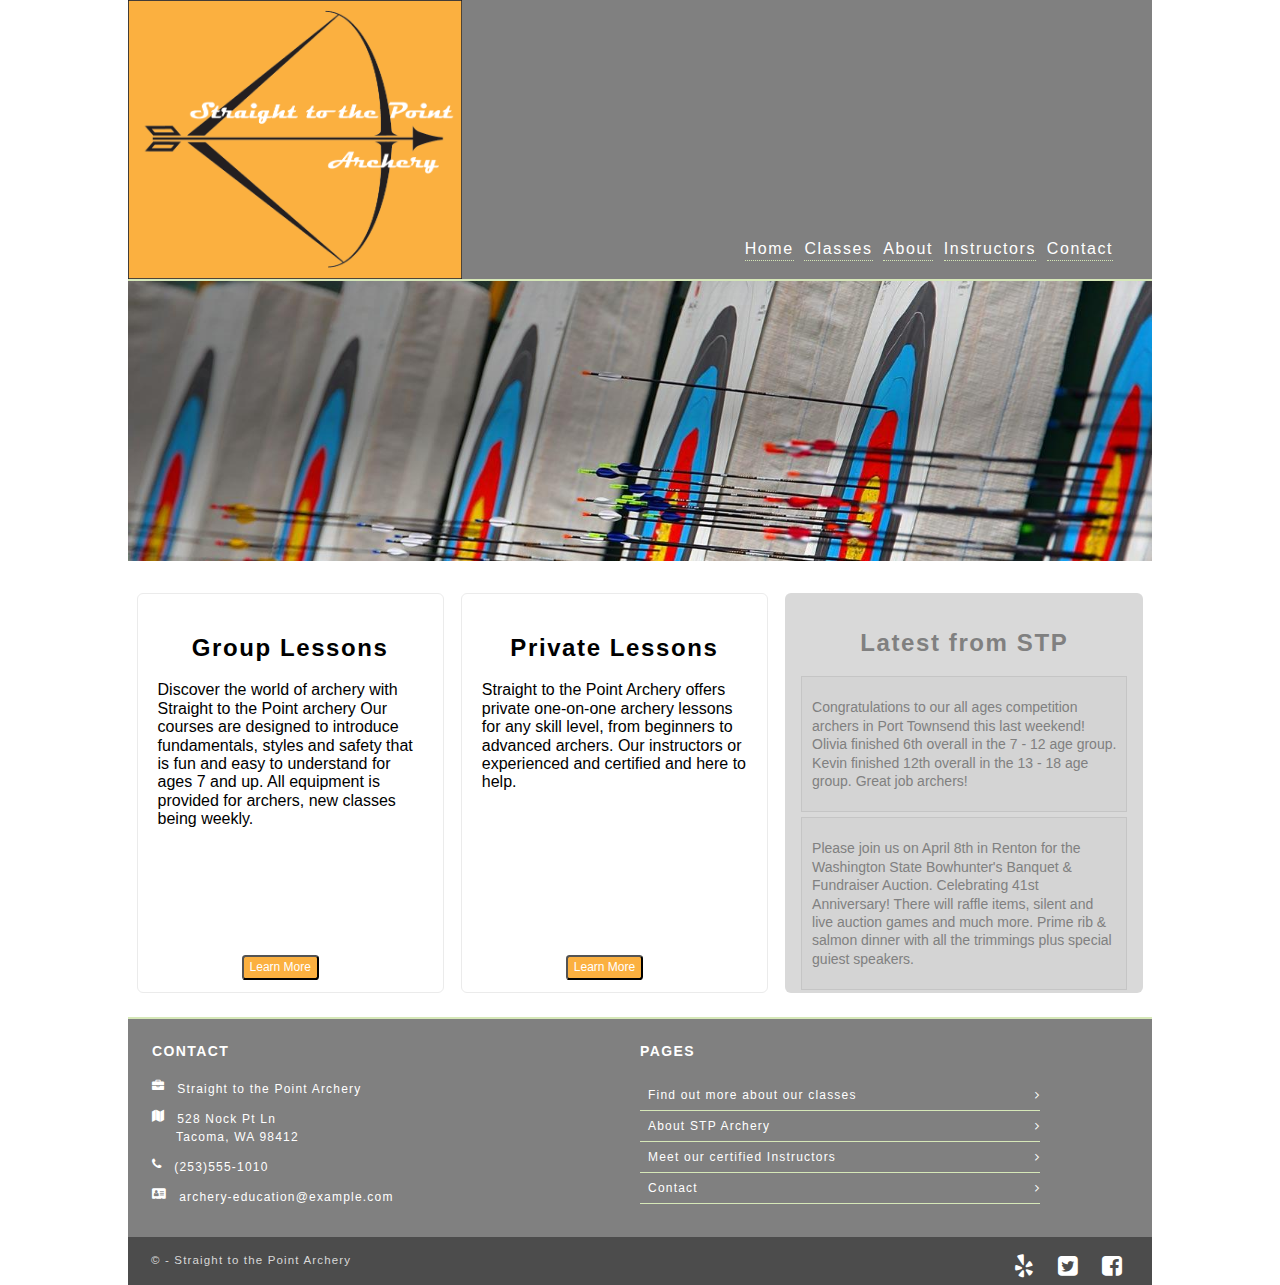
<file: index.html>
<!DOCTYPE html>
<html lang="en">
    <head>
      <meta charset="utf-8">
      <title>Straight to the Point Archery</title>
      <link rel="stylesheet" href="styles/normalize.css" type="text/css">
      <link rel="stylesheet" href="styles/font-awesome-4.7.0/css/font-awesome.min.css" type="text/css">
      <link rel="stylesheet" href="styles/stylesheet.css" type="text/css">
      <link href="https://fonts.googleapis.com/css?family=Crimson+Text" rel="stylesheet">
    </head>
  <body>
    <div id="container">
      <header>
        <div class="logo">
          <a href="index.html" title="home">
          <img src="images/stp-archery-logo.png" alt="logo"></a>
        </div>
        <nav class="main-nav">
          <ul>
            <li><a href="contact.html" title="contact">Contact</a></li>
            <li><a href="instructors.html" title="instructors">Instructors</a></li>
            <li><a href="about.html" title="about">About</a></li>
            <li><a href="classes.html" title="classes">Classes</a></li>
            <li><a href="index.html" title="home">Home</a></li>
          </ul>
        </nav>
      </header>
      <main>
        <div id="slideshow-wrapper">
        <div id="slideshow">
          <img src="images/archery-group2-slide.png" alt="adults"/>
          <img src="images/archery-youth-slide.png" alt="kids"/>
          <img src="images/group-archery-slide.png" alt="ladies party"/>
          <img src="images/students-competing-slide.png" alt="student competition">
          <img src="images/archery-targets.jpg" alt="targets"/>
        </div>
        </div>
        <section class="content">
          <article class="column">
            <div class="column-teaser">
              <h2>Group Lessons</h2>
                <p>Discover the world of archery with Straight to the Point archery
                  Our courses are designed to introduce fundamentals, styles and safety
                  that is fun and easy to understand for ages 7 and up.
                  All equipment is provided for archers, new classes being weekly.
            </div>
            <form action="classes.html" method="get" target="_self"><button>Learn More</button></form>
          </article>
          <article class="column">
            <div class="column-teaser">
              <h2>Private Lessons</h2>
                <p>Straight to the Point Archery offers private one-on-one archery lessons
                  for any skill level, from beginners to advanced archers.  Our instructors or experienced
                  and certified and here to help.
            </div>
            <form action="classes.html" method="get" target="_self"><button>Learn More</button></form>
          </article>
            <aside>
              <h2>Latest from STP</h2>
                <div class="feature">
                  <p><span class="update">Congratulations to our all ages competition archers in
                    Port Townsend this last weekend! Olivia finished 6th overall
                    in the 7 - 12 age group.  Kevin finished 12th overall in
                    the 13 - 18 age group.  Great job archers!</span>
                </div>
                <div class="feature">
                  <p><span class="update">Please join us on April 8th in Renton for the
                    Washington State Bowhunter's Banquet & Fundraiser Auction.
                    Celebrating 41st Anniversary! There will raffle items, silent and live auction
                    games and much more.  Prime rib & salmon dinner with all the trimmings plus special guiest speakers.</span>
                </div>
                <div class="feature">
                  <p><span class="update">Congratulations to archers Kelly, Tim and Patricks for
                  competing in Salt Lake City his past weekend.  Kelly finished 10th overall in
                  the Woman's competition, Patrick completed 7th in Junior and Tim finished 12th overlall in the Men's compound.
                  Great job!</span>
                </div>
            </aside>
        </section>
      </main>
      <footer>
        <div class="col">
          <h3>Contact</h3>
          <address>
            <ul>
              <li><i class="fa fa-briefcase" aria-hidden="true"></i>Straight to the Point Archery</li>

              <li><i class="fa fa-map" aria-hidden="true"></i>528 Nock Pt Ln
              <P><span class="address">Tacoma, WA 98412</span></li>

              <li><i class="fa fa-phone" aria-hidden="true"></i>(253)555-1010</li>

              <li><i class="fa fa-address-card" aria-hidden="true"></i><a href="mailto:archery-education@example.com">archery-education@example.com</a></li>
            </ul>
          </address>
        </div>
        <div class="col">
          <h3>Pages</h3>
            <nav class="sub-nav">
              <ul>
                <li class="pages"><a href="classes.html" title="classes">Find out more about our classes</a></li>
                <li class="pages"><a href="#about.html" title="about">About STP Archery</a></li>
                <li class="pages"><a href="instructors.html" title="instructors">Meet our certified Instructors</a></li>
                <li class="pages"><a href="contact.html" title="contact">Contact</a></li>
              </ul>
            </nav>
         </div>
      </footer>
      <div id="copyright">
        <div class="col">
          <p>&copy; - Straight to the Point Archery</p>
        </div>
        <div class="col">
          <ul>
            <li class="fb">
              <a href="#" target="_blank" title="facebook">
              <i class="fa fa-facebook-square fa-2x" aria-hidden="true"></i></a>
            </li>
            <li class="twitter">
              <a href="#" target="_blank" title="twitter">
              <i class="fa fa-twitter-square fa-2x" aria-hidden="true"></i></a>
            </li>
            <li class="yelp">
              <a href="#" target="_blank" title="yelp">
              <i class="fa fa-yelp fa-2x" aria-hidden="true"></i></a>
            </li>
          </ul>
        </div>
      </div>
    </div>
  </body>
</html>
</file>
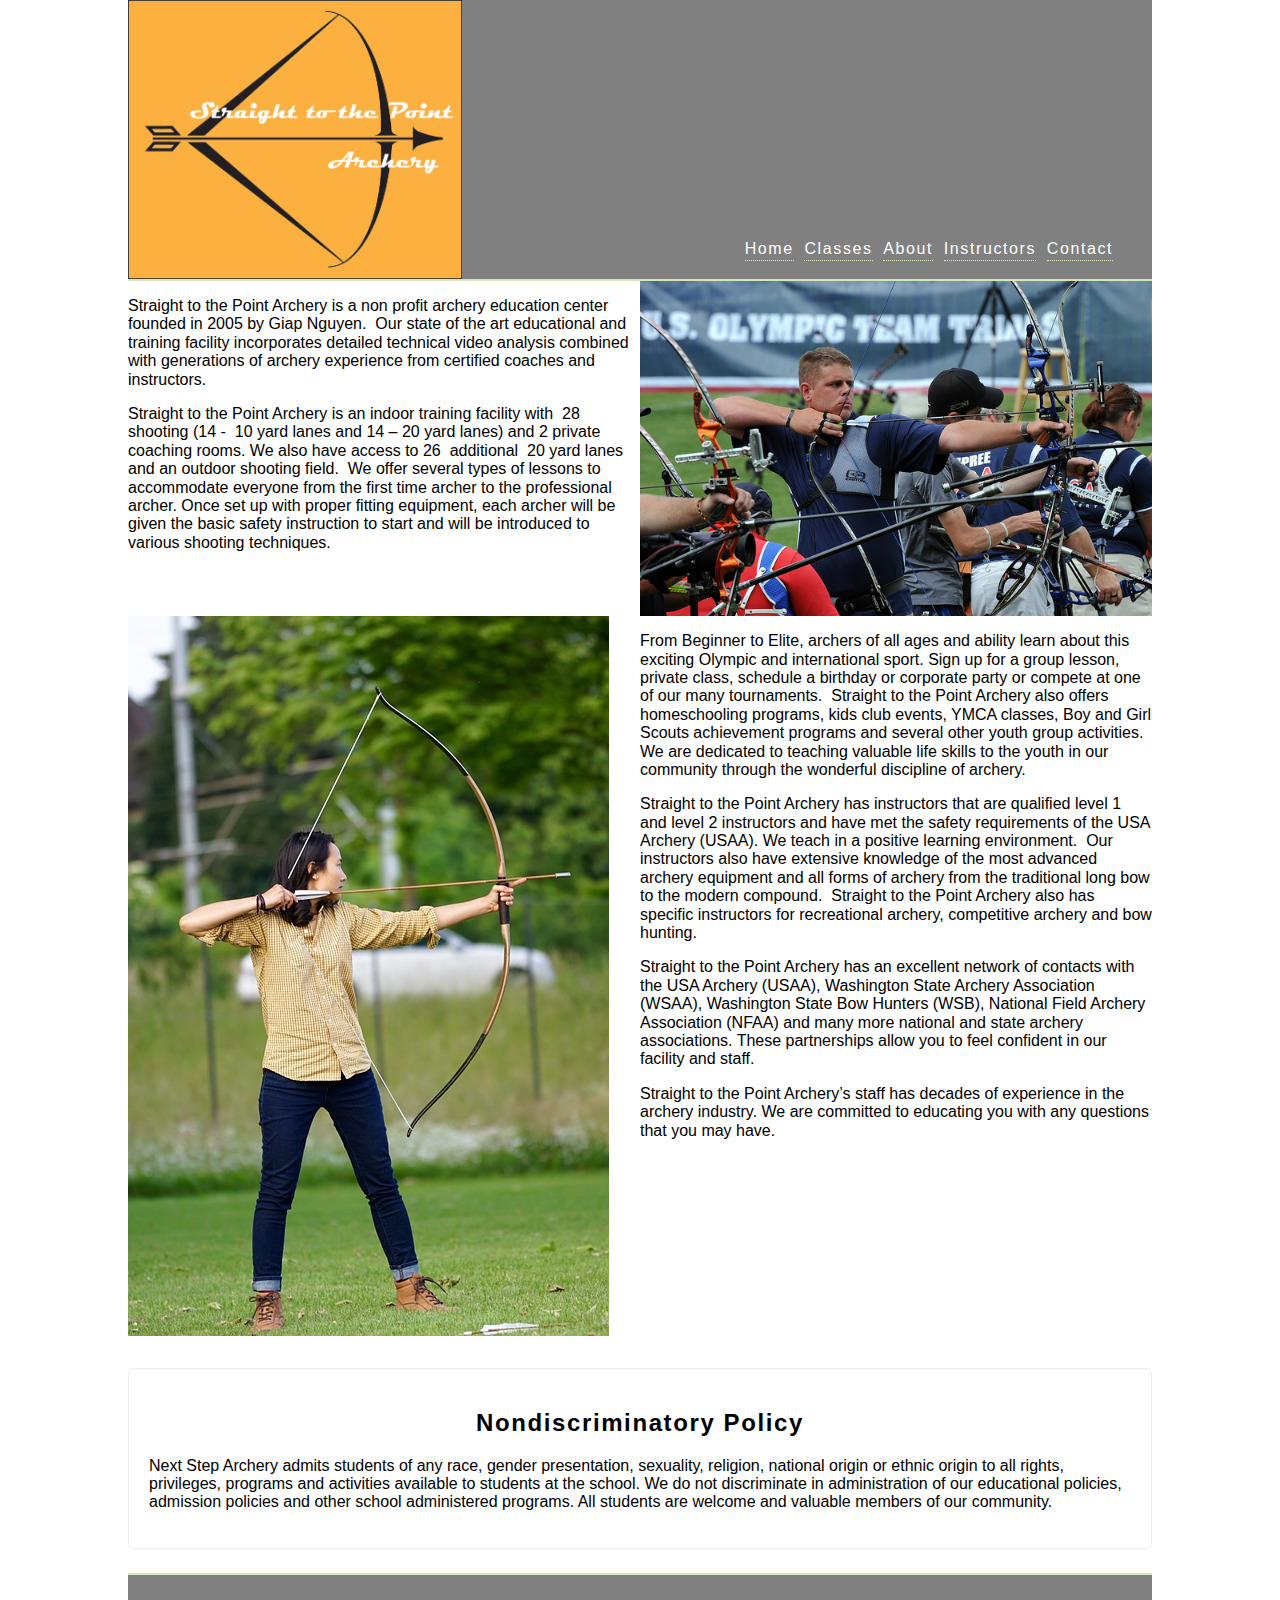
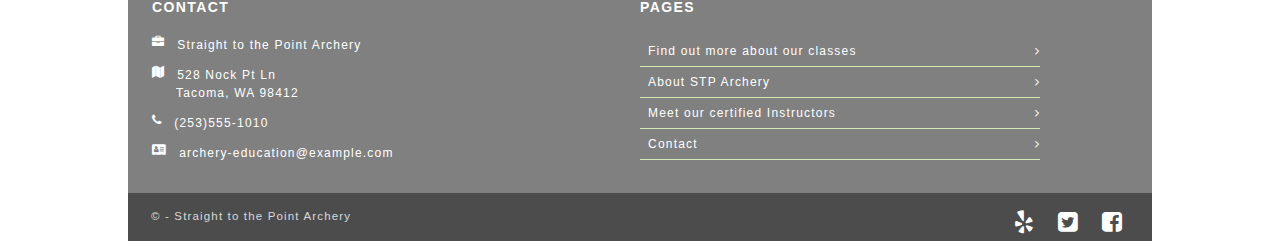
<file: about.html>
<!DOCTYPE html>
<html lang="en">
    <head>
      <meta charset="utf-8">
      <title>STP Archery</title>
      <link rel="stylesheet" href="styles/normalize.css" type="text/css">
      <link rel="stylesheet" href="styles/font-awesome-4.7.0/css/font-awesome.min.css" type="text/css">
      <link rel="stylesheet" href="styles/stylesheet.css" type="text/css">
      <link href="https://fonts.googleapis.com/css?family=Crimson+Text" rel="stylesheet">
    </head>
  <body>
    <div id="container">
      <header>
        <div class="logo">
          <a href="index.html" title="home">
          <img src="images/stp-archery-logo.png" alt="logo"></a>
        </div>
        <nav class="main-nav">
          <ul>
            <li><a href="contact.html" title="contact">Contact</a></li>
            <li><a href="instructors.html" title="instructors">Instructors</a></li>
            <li><a href="about.html" title="about">About</a></li>
            <li><a href="classes.html" title="classes">Classes</a></li>
            <li><a href="index.html" title="home">Home</a></li>
          </ul>
        </nav>
      </header>
      <main>
        <div class="grid">
          <div class=" grid grid-gutter">
            <div class="grid-col-1">
              <p>Straight to the Point Archery is a non profit archery education
                 center founded in 2005 by Giap Nguyen.  Our state of the art educational
                 and training facility incorporates detailed technical video analysis
                 combined with generations of archery experience from certified coaches
                 and instructors.

              <p>Straight to the Point Archery is an indoor training facility with 
                 28 shooting (14 -  10 yard lanes and 14 – 20 yard lanes) and 2 private coaching rooms.
                 We also have access to 26  additional  20 yard lanes  and an outdoor shooting field. 
                 We offer several types of lessons to accommodate everyone from the first time archer
                 to the professional archer. Once set up with proper fitting equipment,
                 each archer will be given the basic safety instruction to start and will be
                introduced   to various shooting techniques.
            </div>
            <div class="grid-col-1">
              <img src="images/students-competing.jpg" alt="stduent competition">
            </div>
          </div>
          <div class="grid grid-gutter">
            <div class="grid-col-1">
              <img src="images/archery-classic.jpg" alt="classic bow">
            </div>
            <div class="grid-col-1">
              <p>From Beginner to Elite, archers of all ages and ability learn about this
                 exciting Olympic and international sport. Sign up for a group lesson,
                 private class, schedule a birthday or corporate party or compete at one
                 of our many tournaments.  Straight to the Point Archery also offers
                 homeschooling programs, kids club events, YMCA classes, Boy and Girl Scouts
                 achievement programs and several other youth group activities.
                 We are dedicated to teaching valuable life skills to the youth in our community
                 through the wonderful discipline of archery.
              <p>Straight to the Point Archery has instructors that are qualified level 1
                 and level 2 instructors and have met the safety requirements of the
                 USA Archery (USAA). We teach in a positive learning environment. 
                 Our instructors also have extensive knowledge of the most advanced archery
                 equipment and all forms of archery from the traditional long bow to the
                 modern compound.  Straight to the Point Archery also has specific instructors
                 for recreational archery, competitive archery and   bow hunting.
              <p>Straight to the Point Archery has an excellent network of contacts with the
                 USA Archery (USAA), Washington State Archery Association (WSAA),
                 Washington State Bow Hunters (WSB), National Field Archery Association (NFAA)
                 and many more national and state archery associations. These partnerships
                 allow you to feel confident in our facility and staff.
              <p>Straight to the Point Archery’s staff has decades of experience in the archery
                 industry. We are committed to educating you with any questions that you may have.
            </div>
          </div>
          <div class="grid-col-2">
            <h2>Nondiscriminatory Policy</h2>
              <p>Next Step Archery admits students of any race, gender presentation,
                 sexuality, religion, national origin or ethnic origin to all rights,
                 privileges, programs and activities available to students at the school.
                 We do not discriminate in administration of our educational policies,
                 admission policies and other school administered programs.
                 All students are welcome and valuable members of our community.</p>
          </div>
        </div>
      </main>
      <footer>
        <div class="col">
          <h3>Contact</h3>
            <address>
              <ul>
                <li><i class="fa fa-briefcase" aria-hidden="true"></i>Straight to the Point Archery</li>

                <li><i class="fa fa-map" aria-hidden="true"></i>528 Nock Pt Ln
                <P><span class="address">Tacoma, WA 98412</span></li>

                <li><i class="fa fa-phone" aria-hidden="true"></i>(253)555-1010</li>

                <li><i class="fa fa-address-card" aria-hidden="true"></i><a href="mailto:archery-education@example.com">archery-education@example.com</a></li>
              </ul>
            </address>
        </div>
        <div class="col">
          <h3>Pages</h3>
            <nav class="sub-nav">
              <ul>
                <li class="pages"><a href="classes.html" title="classes">Find out more about our classes</a></li>
                <li class="pages"><a href="about.html" title="about">About STP Archery</a></li>
                <li class="pages"><a href="instructors.html" title="instructors">Meet our certified Instructors</a></li>
                <li class="pages"><a href="contact.html" title="contact">Contact</a></li>
              </ul>
            </nav>
         </div>
      </footer>
      <div id="copyright">
        <div class="col">
          <p>&copy; - Straight to the Point Archery</p>
        </div>
        <div class="col">
          <ul>
            <li class="fb">
              <a href="#" target="_blank" title="facebook">
              <i class="fa fa-facebook-square fa-2x" aria-hidden="true"></i></a>
            </li>
            <li class="twitter">
              <a href="#" target="_blank" title="twitter">
              <i class="fa fa-twitter-square fa-2x" aria-hidden="true"></i></a>
            </li>
            <li class="yelp">
              <a href="#" target="_blank" title="yelp">
              <i class="fa fa-yelp fa-2x" aria-hidden="true"></i></a>
            </li>
          </ul>
        </div>
      </div>
    </div>
  </body>
</html>
</file>
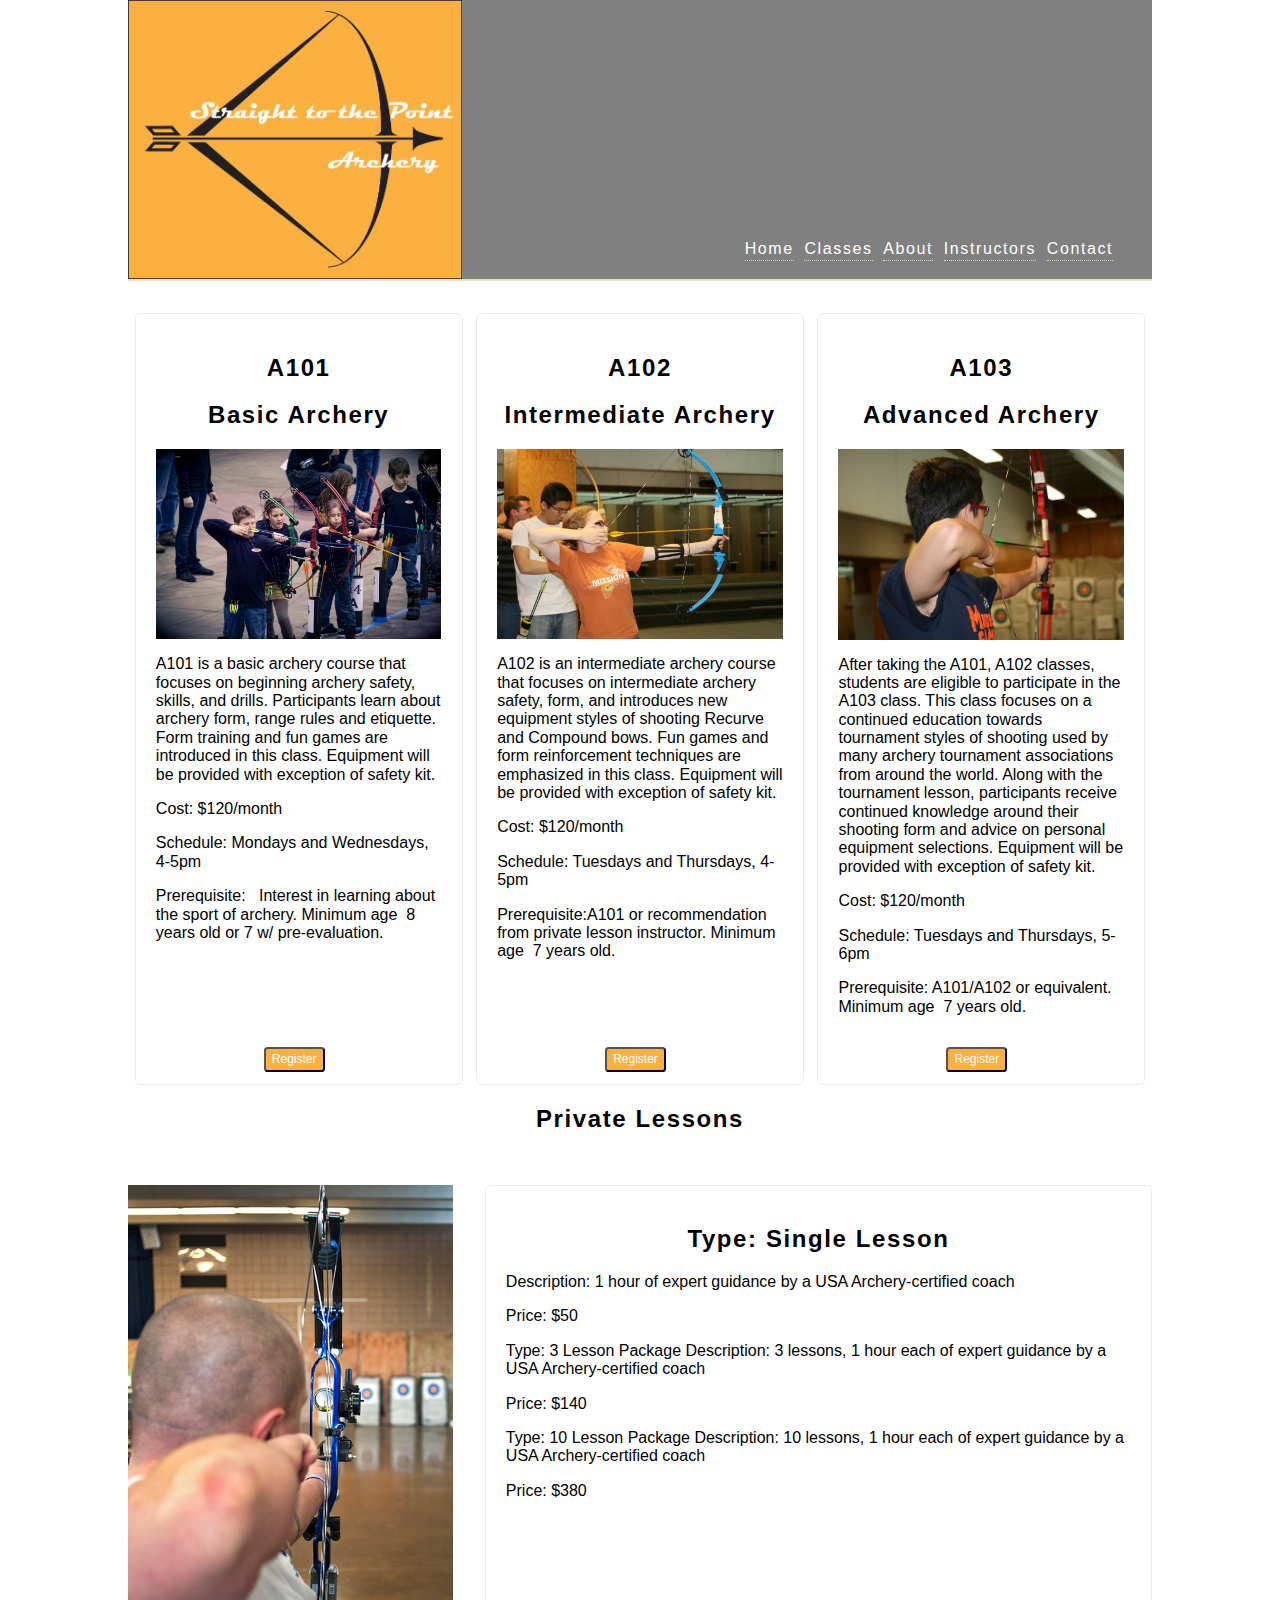
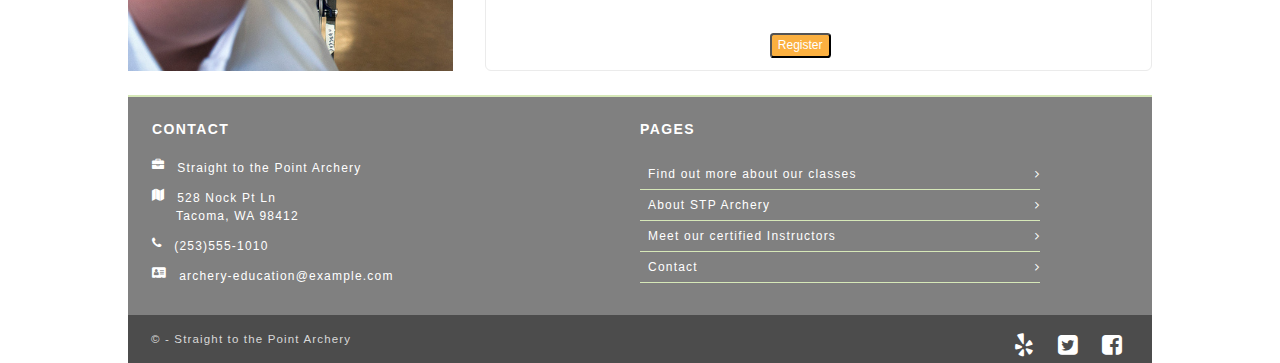
<file: classes.html>
<!DOCTYPE html>
<html lang="en">
    <head>
      <meta charset="utf-8">
      <title>STP Archery</title>
      <link rel="stylesheet" href="styles/normalize.css" type="text/css">
      <link rel="stylesheet" href="styles/font-awesome-4.7.0/css/font-awesome.min.css" type="text/css">
      <link rel="stylesheet" href="styles/stylesheet.css" type="text/css">
      <link href="https://fonts.googleapis.com/css?family=Crimson+Text" rel="stylesheet">
    </head>
  <body>
    <div id="container">
      <header>
        <div class="logo">
          <a href="index.html" title="home">
          <img src="images/stp-archery-logo.png" alt="logo"></a>
        </div>
        <nav class="main-nav">
          <ul>
            <li><a href="contact.html" title="contact">Contact</a></li>
            <li><a href="instructors.html" title="instructors">Instructors</a></li>
            <li><a href="about.html" title="about">About</a></li>
            <li><a href="classes.html" title="classes">Classes</a></li>
            <li><a href="index.html" title="home">Home</a></li>
          </ul>
        </nav>
      </header>
      <main>
        <section class="content">
          <article class="column2">
            <div class="column-teaser">
              <h2>A101</h2>
              <h2>Basic Archery</h2>
              <img src="images/class1.jpg" alt="kids-archery">
                <p>A101 is a basic archery course that focuses on beginning archery safety, skills, and drills. Participants learn about archery form, range rules and etiquette. Form training and fun games are introduced in this class.
                   Equipment will be provided with exception of safety kit.
		               <p>Cost: $120/month
		               <p>Schedule: Mondays and Wednesdays, 4-5pm
		               <p>Prerequisite:   Interest in learning about the sport of archery. Minimum age  8 years old or 7 w/ pre-evaluation.</p>
            </div>
            <form action="registration.html" method="get" target="_self"><button class="col2">Register</button></form>
          </article>
          <article class="column2">
            <div class="column-teaser">
              <h2>A102</h2>
              <h2>Intermediate Archery</h2>
              <img src="images/class2.jpg" alt="woman-shooting-bow">
                <p>A102 is an intermediate archery course that focuses on intermediate archery safety, form, and introduces new equipment styles of shooting Recurve and Compound bows. Fun games and form reinforcement techniques are emphasized in this class.
                   Equipment will be provided with exception of safety kit.
		               <p>Cost: $120/month
		               <p>Schedule: Tuesdays and Thursdays, 4-5pm
		               <p>Prerequisite:A101 or recommendation from private lesson instructor. Minimum age  7 years old.</p>
            </div>
            <form action="registration.html" method="get" target="_self"><button class="col2">Register</button></form>
          </article>
          <article class="column2">
            <div class="column-teaser">
              <h2>A103</h2>
              <h2>Advanced Archery</h2>
              <img src="images/lesson2.jpg" alt="boy-shooting-bow">
                <p>After taking the A101, A102 classes, students are eligible to participate in the A103 class. This class focuses on a continued education towards tournament styles of shooting used by many archery tournament associations from around the world. Along with the tournament lesson, participants receive continued knowledge around their shooting form and advice on personal equipment selections.
                   Equipment will be provided with exception of safety kit.
		               <p>Cost: $120/month
		               <p>Schedule: Tuesdays and Thursdays, 5-6pm
		               <p>Prerequisite:  A101/A102 or equivalent. Minimum age  7 years old.</p>
            </div>
            <form action="registration.html" method="get" target="_self"><button class="col2">Register</button></form>
          </article>
      </section>
              <h2>Private Lessons</h2>
      <section class="content">
          <div class="image-container">
            <img src="images/lesson1.jpg" alt="man-shooting-bow">
          </div>
          <article class="column3">
            <h2>Type: Single Lesson</h2>
		          <p>Description: 1 hour of expert guidance by a USA Archery-certified coach
	            <p>Price: $50
              <br>
		          <p>Type: 3 Lesson Package
		             Description: 3 lessons, 1 hour each of expert guidance by a USA Archery-certified coach
		          <p>Price: $140
              <br>
		          <p>Type: 10 Lesson Package
		             Description: 10 lessons, 1 hour each of expert guidance by a USA Archery-certified coach
		          <p>Price: $380</p>
            <form action="registration.html" method="get" target="_self"><button class="col3">Register</button></form>
          </article>
        </section>
      </main>
      <footer>
        <div class="col">
          <h3>Contact</h3>
            <address>
              <ul>
                <li><i class="fa fa-briefcase" aria-hidden="true"></i>Straight to the Point Archery</li>

                <li><i class="fa fa-map" aria-hidden="true"></i>528 Nock Pt Ln
                <P><span class="address">Tacoma, WA 98412</span></li>

                <li><i class="fa fa-phone" aria-hidden="true"></i>(253)555-1010</li>

                <li><i class="fa fa-address-card" aria-hidden="true"></i><a href="mailto:archery-education@example.com">archery-education@example.com</a></li>
              </ul>
          </address>
        </div>
        <div class="col">
          <h3>Pages</h3>
            <nav class="sub-nav">
              <ul>
                <li class="pages"><a href="classes.html" title="classes">Find out more about our classes</a></li>
                <li class="pages"><a href="about.html" title="about">About STP Archery</a></li>
                <li class="pages"><a href="instructors.html" title="instructors">Meet our certified Instructors</a></li>
                <li class="pages"><a href="contact.html" title="contact">Contact</a></li>
              </ul>
            </nav>
         </div>
      </footer>
      <div id="copyright">
        <div class="col">
          <p>&copy; - Straight to the Point Archery</p>
        </div>
        <div class="col">
          <ul>
            <li class="fb">
              <a href="#" target="_blank" title="facebook">
              <i class="fa fa-facebook-square fa-2x" aria-hidden="true"></i></a>
            </li>
            <li class="twitter">
              <a href="#" target="_blank" title="twitter">
              <i class="fa fa-twitter-square fa-2x" aria-hidden="true"></i></a>
            </li>
            <li class="yelp">
              <a href="#" target="_blank" title="yelp">
              <i class="fa fa-yelp fa-2x" aria-hidden="true"></i></a>
            </li>
          </ul>
        </div>
      </div>
    </div>
  </body>
</html>
</file>
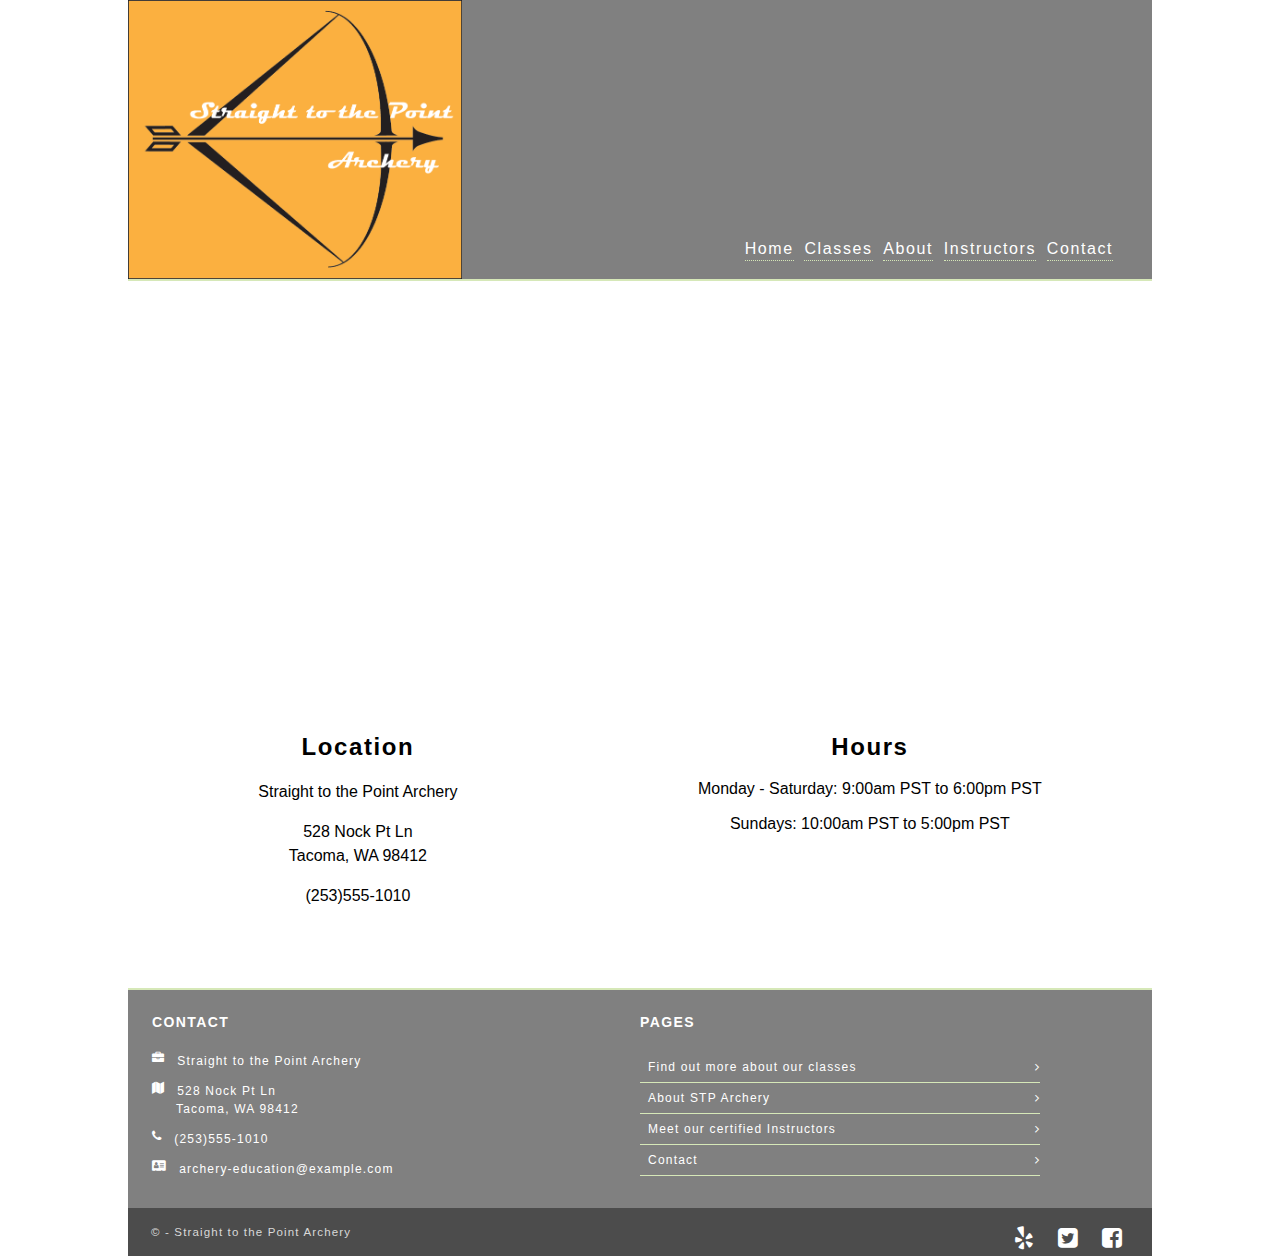
<file: contact.html>
<!DOCTYPE html>
<html lang="en">
    <head>
      <meta charset="utf-8">
      <title>STP Archery</title>
      <link rel="stylesheet" href="styles/normalize.css" type="text/css">
      <link rel="stylesheet" href="styles/font-awesome-4.7.0/css/font-awesome.min.css" type="text/css">
      <link rel="stylesheet" href="styles/stylesheet.css" type="text/css">
      <link href="https://fonts.googleapis.com/css?family=Crimson+Text" rel="stylesheet">
    </head>
  <body>
    <div id="container">
      <header>
        <div class="logo">
          <a href="index.html" title="home">
          <img src="images/stp-archery-logo.png" alt="logo"></a>
        </div>
        <nav class="main-nav">
          <ul>
            <li><a href="contact.html" title="contact">Contact</a></li>
            <li><a href="instructors.html" title="instructors">Instructors</a></li>
            <li><a href="about.html" title="about">About</a></li>
            <li><a href="classes.html" title="classes">Classes</a></li>
            <li><a href="index.html" title="home">Home</a></li>
          </ul>
        </nav>
      </header>
      <main>
        <div id="map">
          <iframe src="https://www.google.com/maps/embed?pb=!1m18!1m12!1m3!1d2707.877769321039!2d-122.44784454890316!3d47.25809337906085!2m3!1f0!2f0!3f0!3m2!1i1024!2i768!4f13.1!3m3!1m2!1s0x549055a778a6a9d5%3A0x28cf9d3f1202e!2s528+Tacoma+Ave+S%2C+Tacoma%2C+WA+98402!5e0!3m2!1sen!2sus!4v1491343550068" allowfullscreen></iframe>
        </div>
        <div class="grid">
          <div class="grid grid-gutter">
            <div class="grid-col-3">
              <h2>Location</h2>
                <address>
                  <ul>
                    <li>Straight to the Point Archery</li>
                    <li>528 Nock Pt Ln
                    <P>Tacoma, WA 98412</li>
                    <li>(253)555-1010</li>
                    <li><a href="mailto:archery-education@example.com">archery-education@example.com</a></li>
                  </ul>
                </address>
            </div>
          </div>
          <div class="grid grid-gutter">
            <div class="grid-col-3">
              <h2>Hours</h2>
                <p>Monday - Saturday: 9:00am PST to 6:00pm PST</p>
                <p>Sundays: 10:00am PST to 5:00pm PST</P>
            </div>
          </div>
        </div>
      </main>
      <footer>
        <div class="col">
          <h3>Contact</h3>
          <address>
            <ul>
              <li><i class="fa fa-briefcase" aria-hidden="true"></i>Straight to the Point Archery</li>

              <li><i class="fa fa-map" aria-hidden="true"></i>528 Nock Pt Ln
              <P><span class="address">Tacoma, WA 98412</span></li>

              <li><i class="fa fa-phone" aria-hidden="true"></i>(253)555-1010</li>

              <li><i class="fa fa-address-card" aria-hidden="true"></i><a href="mailto:archery-education@example.com">archery-education@example.com</a></li>
            </ul>
          </address>
        </div>
        <div class="col">
          <h3>Pages</h3>
            <nav class="sub-nav">
              <ul>
                <li class="pages"><a href="classes.html" title="classes">Find out more about our classes</a></li>
                <li class="pages"><a href="#about.html" title="about">About STP Archery</a></li>
                <li class="pages"><a href="instructors.html" title="instructors">Meet our certified Instructors</a></li>
                <li class="pages"><a href="contact.html" title="contact">Contact</a></li>
              </ul>
            </nav>
         </div>
      </footer>
      <div id="copyright">
        <div class="col">
          <p>&copy; - Straight to the Point Archery</p>
        </div>
        <div class="col">
          <ul>
            <li class="fb">
              <a href="#" target="_blank" title="facebook">
              <i class="fa fa-facebook-square fa-2x" aria-hidden="true"></i></a>
            </li>
            <li class="twitter">
              <a href="#" target="_blank" title="twitter">
              <i class="fa fa-twitter-square fa-2x" aria-hidden="true"></i></a>
            </li>
            <li class="yelp">
              <a href="#" target="_blank" title="yelp">
              <i class="fa fa-yelp fa-2x" aria-hidden="true"></i></a>
            </li>
          </ul>
        </div>
      </div>
    </div>
  </body>
</html>
</file>
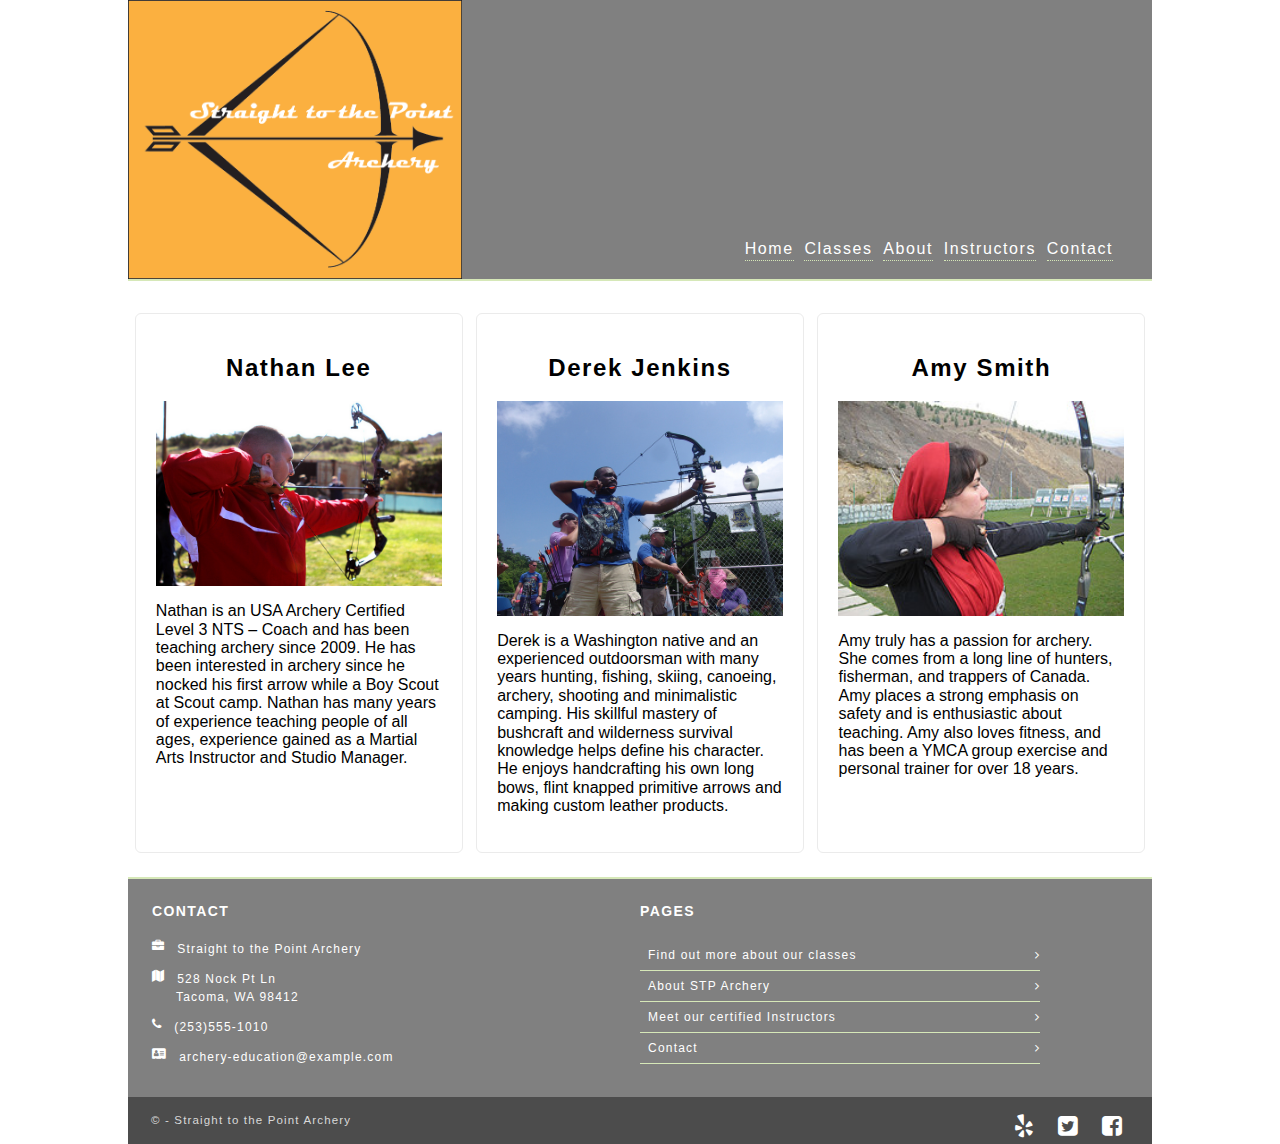
<file: instructors.html>
<!DOCTYPE html>
<html lang="en">
    <head>
      <meta charset="utf-8">
      <title>STP Archery</title>
      <link rel="stylesheet" href="styles/normalize.css" type="text/css">
      <link rel="stylesheet" href="styles/font-awesome-4.7.0/css/font-awesome.min.css" type="text/css">
      <link rel="stylesheet" href="styles/stylesheet.css" type="text/css">
      <link href="https://fonts.googleapis.com/css?family=Crimson+Text" rel="stylesheet">
    </head>
  <body>
    <div id="container">
      <header>
        <div class="logo">
          <a href="index.html" title="home">
          <img src="images/stp-archery-logo.png" alt="logo"></a>
        </div>
        <nav class="main-nav">
          <ul>
            <li><a href="contact.html" title="contact">Contact</a></li>
            <li><a href="instructors.html" title="instructors">Instructors</a></li>
            <li><a href="about.html" title="about">About</a></li>
            <li><a href="classes.html" title="classes">Classes</a></li>
            <li><a href="index.html" title="home">Home</a></li>
          </ul>
        </nav>
      </header>
      <main>
        <section class="content">
          <article class="column2">
            <h2>Nathan Lee</h2>
              <span class="instructors"><img src="images/nathan-lee-instructor.jpg" alt="nathan lee"></span>
                <p>Nathan is an USA Archery Certified Level 3 NTS – Coach and has been
                  teaching archery since 2009. He has been interested in archery since
                  he nocked his first arrow while a Boy Scout at Scout camp.
                  Nathan has many years of experience teaching people of all ages,
                  experience gained as a Martial Arts Instructor and Studio Manager.
          </article>
          <article class="column2">
            <h2>Derek Jenkins</h2>
              <span class="instructors"><img src="images/derek-jenkins-instructor.jpg" alt="nathan lee"></span>
                <p>Derek is a Washington native and an experienced outdoorsman with
                  many years hunting, fishing, skiing, canoeing, archery, shooting and
                  minimalistic camping. His skillful mastery of bushcraft and wilderness
                  survival knowledge helps define his character. He enjoys handcrafting
                  his own long bows, flint knapped primitive arrows and making custom
                  leather products.
          </article>
          <article class="column2">
            <h2>Amy Smith</h2>
              <span class="instructors"><img src="images/amy-smith-instructor.jpg" alt="nathan lee"></span>
                <p>Amy truly has a passion for archery. She comes from a long line of hunters,
                  fisherman, and trappers of Canada. Amy  places a strong emphasis on safety
                  and is enthusiastic about teaching. Amy also loves fitness, and  has been a
                  YMCA group exercise and personal trainer for over 18 years.
          </article>
      </section>
    </main>
      <footer>
        <div class="col">
          <h3>Contact</h3>
            <address>
              <ul>
                <li><i class="fa fa-briefcase" aria-hidden="true"></i>Straight to the Point Archery</li>

                <li><i class="fa fa-map" aria-hidden="true"></i>528 Nock Pt Ln
                <P><span class="address">Tacoma, WA 98412</span></li>

                <li><i class="fa fa-phone" aria-hidden="true"></i>(253)555-1010</li>

                <li><i class="fa fa-address-card" aria-hidden="true"></i><a href="mailto:archery-education@example.com">archery-education@example.com</a></li>
              </ul>
            </address>
        </div>
        <div class="col">
          <h3>Pages</h3>
            <nav class="sub-nav">
              <ul>
                <li class="pages"><a href="classes.html" title="classes">Find out more about our classes</a></li>
                <li class="pages"><a href="about.html" title="about">About STP Archery</a></li>
                <li class="pages"><a href="instructors.html" title="instructors">Meet our certified Instructors</a></li>
                <li class="pages"><a href="contact.html" title="contact">Contact</a></li>
              </ul>
            </nav>
         </div>
      </footer>
      <div id="copyright">
        <div class="col">
          <p>&copy; - Straight to the Point Archery</p>
        </div>
        <div class="col">
          <ul>
            <li class="fb">
              <a href="#" target="_blank" title="facebook">
              <i class="fa fa-facebook-square fa-2x" aria-hidden="true"></i></a>
            </li>
            <li class="twitter">
              <a href="#" target="_blank" title="twitter">
              <i class="fa fa-twitter-square fa-2x" aria-hidden="true"></i></a>
            </li>
            <li class="yelp">
              <a href="#" target="_blank" title="yelp">
              <i class="fa fa-yelp fa-2x" aria-hidden="true"></i></a>
            </li>
          </ul>
        </div>
      </div>
    </div>
  </body>
</html>
</file>
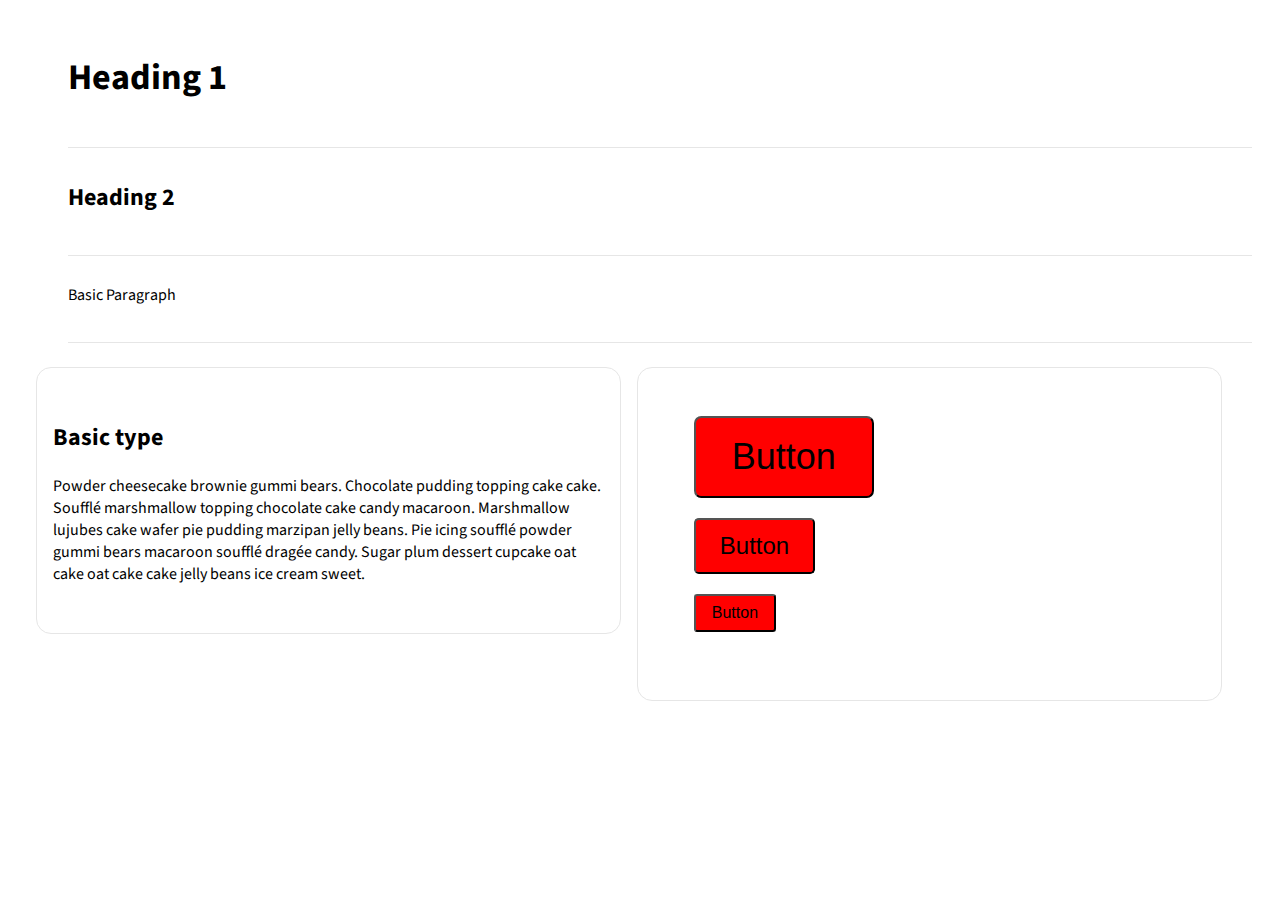
<file: resources/styleguide.html>
<!DOCTYPE html>
<html>
  <head>
    <meta charset="utf-8">
    <title>stp-archery | styleguide</title>
    <link rel="stylesheet" href="styleguide.css" type="text/css">
    <link href="https://fonts.googleapis.com/css?family=Source+Sans+Pro" rel="stylesheet">
  </head>
  <body>
    <div id="container">
      <header>
        <nav>

        </nav>
      </header>
      <main>
        <section class="type-list">
          <ul>
            <li><h1>Heading 1</h1></li>
            <li><h2>Heading 2</h2></li>
            <li><p>Basic Paragraph</p></li>
          </ul>
        </section>
        <section class="column1">
          <h2>Basic type</h2>
            <p>Powder cheesecake brownie gummi bears. Chocolate pudding topping cake cake.
               Soufflé marshmallow topping chocolate cake candy macaroon. Marshmallow
               lujubes cake wafer pie pudding marzipan jelly beans. Pie icing soufflé
               powder gummi bears macaroon soufflé dragée candy. Sugar plum dessert cupcake
               oat cake oat cake cake jelly beans ice cream sweet.</p>
        </section>
        <section class="column2">
          <ul>
            <li><button class="lrg"><a href="#">Button</a></button></li>
            <li><button class="med"><a href="#">Button</a></button></li>
            <li><button class="sml"><a href="#">Button</a></button></li>
          </ul>
        </section>

      </main>
    </div>
  </body>
</html>
</file>
<file: styles/stylesheet.css>
div {
  display: block;
}

a, button, input[type="submit"] {
cursor: pointer;
}

* {
  -webkit-box-sizing: border-box;
  -moz-box-sizing: border-box;
  -o-box-sizing: border-box;
  box-sizing: border-box;
}

ul, li {
	list-style: none;
  padding-left: 0;
}

hr {
  margin: 0;
}

img {
  border: 0;
  vertical-align: middle;
  max-width: 100%;
}

body {
	font-family: 'Source Sans Pro', sans-serif;
	font-size: 1rem;
	font-style: normal;
	font-variant: normal;
	font-weight: normal;
	background: #fff;
	height: 100%;
}

h1 {
  font-size: 2.25rem;
  letter-spacing: .1rem;
  font-weight: bold;
}

h2 {
	font-size: 1.5rem;
  letter-spacing: .1rem;
	text-align: center;
	font-weight: bold;
}

h3 {
  font-size: .875rem;
  letter-spacing: .1em;
  color: #fff;
  text-align: left;
  text-transform: uppercase;
  margin: 0 0 1.5em 0;
}

a {
	color: #fff;
	transition: all .2s ease-in;
	-webkit-transition: all .1 ease-in;
	-moz-transition: all .1s ease-in;
	-o-transition: all .1s ease in;
}

a:link {
		color: #fff;
		}

a:visited {
		color: #fff;
		}

a:hover {
		color: #fbb040;
		}

#container {
  margin-left: 1.75vw;
  margin-right: 1.75vw;
}


header {
	display: flex;
  flex-wrap: wrap;
	max-width: 1024px;
  height: 281px;
  background-color: grey;
	margin: auto;
  border-bottom-style: solid;
  border-bottom-width: 2px;
  border-bottom-color: #d6e8b8;
}

.logo {
  float: left;
  width: 334px;
}

.logo a {
  display: block;
  height: 100%;
}

nav {
  display: flex;
  flex-direction: row;
}
nav ul li {
  float: right;
  text-align: right;
}

nav li a {
  flex: auto;
  text-decoration: none;

}

.main-nav {
  padding-left: 17em;
  margin-top: 14em;
}

.main-nav ul li {
  letter-spacing: .1em;
  font-weight: lighter;
}

.main-nav li a {
  margin-left: .668em;
  padding-bottom: 3px;
  border-bottom-style: dotted;
  border-bottom-width: 1px;
  border-bottom-color: #d6e8b8;
}

@media screen and (max-width:1039px) {
	.main-nav {padding-left: 15em; }
}

@media screen and (max-width:1015px) {
	.main-nav {padding-left: 14em;}
}

@media screen and (max-width:991px) {
	.main-nav {padding-left: 12em;}
}

@media screen and (max-width:975px) {
	.main-nav {padding-left: 11em;}
}

@media screen and (max-width:941px) {
	.main-nav {padding-left: 9em;}
}

@media screen and (max-width:908px) {
	.main-nav {padding-left: 4em;}
}

@media screen and (max-width:829px) {
	.main-nav {padding-left: 2em;}
}

@media screen and (max-width:808px) {
	.main-nav {padding-left: 2em;}
}

@media screen and (max-width:800px) {
	.main-nav {padding-left: 0;}
}

@media screen and (max-width:767px) {
	.main-nav {padding-left: 0; font-size: .875em;}
}

@media screen and (max-width:760px) {
	.main-nav {padding-left: 0; margin-top: 0; font-size: .875em; }
  .main-nav  ul li {float: none; padding-bottom: .5em}
}

.nav-main ul{
	margin: 0;
}

#slideshow-wrapper {
  max-width: 1024px;
  margin-left: auto;
  margin-right: auto;
}

#slideshow {
  position: relative;
  width: 100%;
  height: 280px;
  overflow: hidden;
}

#slideshow  img {
  position: absolute;
}

@keyframes xfade {
  0%{
    opacity: 1;
  }
  20% {
    opacity:1;
  }
  27.17% {
    opacity:0;
  }
  92.83% {
    opacity:0;
  }
  100% {
    opacity:1;
  }
}

#slideshow img:nth-child(5) {
  animation: xfade 75s 0s infinite;
  -webkit-animation: xfade 75s 0s infinite;
}

#slideshow img:nth-child(4) {
  animation: xfade 75s 15s infinite;
  -webkit-animation: xfade 75s 15s infinite;
}

#slideshow img:nth-child(3) {
  animation: xfade 75s 30s infinite;
  -webkit-animation: xfade 75s 30s infinite;
}

#slideshow img:nth-child(2) {
  animation: xfade 75s 45s infinite;
  -webkit-animation: xfade 75s 45s infinite;
}

#slideshow img:nth-child(1) {
  animation: xfade 75s 60s infinite;
  -webkit-animation: xfade 75s 60s infinite;
}

.col {
  flex: 1;
  width: 47%;
}

button {
  display: inline-block;
  position: absolute;
  bottom: 1em;
  background-color: #fbb040;
  font-size: .750em;
  font-weight: lighter;
  color: #fff;
  border-radius: .3em;
  padding: .3em .5em;
  margin-left: 7em;
}

button a {
    text-decoration: none;
    color: #fff;
  	transition: all .2s ease-in;
  	-webkit-transition: all .1 ease-in;
  	-moz-transition: all .1s ease-in;
  	-o-transition: all .1s ease in;
}

button:hover {
		color: #000;
		}

.column-teaser {
  padding-bottom: 2em;
}


.content {
  display: flex;
  justify-content: space-around;
  width: 1024px;
  margin: auto;
  padding-top: 2em;
}

.column {
  font-weight: lighter;
  padding-left: 10px;
  padding-right: 10px;
  width: 30%;
  height: 25em;
  position: relative;
  padding: 20px;
  border: solid 1px #ebebeb;
  background: #fff;
  border-radius: 6px;
  margin-top: 0;
}

.content-private {
  display: flex;
  justify-content: space-around;
  width: 1024px;
  margin: auto;
  padding-top: 2em;
}

.column2 {
  font-weight: lighter;
  padding-left: 10px;
  padding-right: 10px;
  width: 32%;
  position: relative;
  padding: 20px;
  border: solid 1px #ebebeb;
  background: #fff;
  border-radius: 6px;
  margin-top: 0;
}

.column3 {
  font-weight: lighter;
  position: relative;
  padding: 20px;
  border: solid 1px #ebebeb;
  background: #fff;
  border-radius: 6px;
  margin: 0 0 0 2em;
}

.instructors img {
  width: 100%;
}

.col2 {
  margin-left: 9em;
}

.col3 {
  margin-left: 22em;
}

aside {
  width: 35%;
  height: 25em;
  background-color: #d9d9d9;
  border-radius: 6px;
  padding: 1em 1rem 1rem 1rem;
  overflow: hidden;
  overflow-y: scroll;
}

aside h2 {
  color: grey;
}

aside .feature {
  padding: 5px 10px;
  margin: 5px 0 5px 0;
  background-color: rgba(0, 0, 0, 0.02);
  border: solid 1px rgba(0, 0, 0, 0.07);
}

.update {
  font-size: .875em;
  font-weight: lighter;
  color: grey;
}

.grid {
  display: flex;
  flex-wrap: wrap;
  max-width: 1024px;
  margin: 0 auto;
}

.grid-col-1 {
  width: 50%;
}

.grid-col-2 {
  width: 100%;
  margin-top: 2em;
  padding: 20px;
  border: solid 1px #ebebeb;
  background: #fff;
  border-radius: 6px;
}

.grid-col-3 {
  width: 100%;
  text-align: center;
  margin-top: 2em;
}

.grid-gutter > [class^="grid-"] {
  padding: 0;
}

.grid-gutter > [class^="grid-"]:last-child {
  padding-right: 0;
}

#map {
  max-width: 1024px;
  height: 25em;
  margin: auto;
}

#map iframe {
  width: 100%;
  height: 100%;
  border: none;
}

footer {
  display: flex;
  justify-content: space-between;
	max-width: 1024px;
  height: 220px;
  background-color: grey;
  font-size: .750em;
  font-weight: lighter;
  color: #fff;
  letter-spacing: .1em;
	margin: auto;
  margin-top: 2em;
  padding: 2em;
  border-top-style: solid;
  border-top-width: 2px;
  border-top-color: #d6e8b8;
}

address {
  font-style: normal;
  line-height: 1.5em;
}

address i {
  float: left;
  margin-right: 1em;
}

.address {
  margin: 0;
  margin-left: 2em;
}

address p {
  margin-top: 0;
}

address li + li {
  margin-top: 1em;
}

address a {
  text-decoration: none;
}

.sub-nav ul {
  margin: 0;
}

.sub-nav ul li {
  letter-spacing: .1em;
  font-weight: lighter;
  text-align: left;
  line-height: 2.5em;
  float: none;
}

.sub-nav li a {
  margin-left: .668em;
  padding-bottom: 3px;
}


.pages ::before {
  content: "\f105";
  font-family: FontAwesome;
  display: block;
  float: right;
}

.pages {
  display: block;
  width: 400px;
  border-bottom-style: solid;
  border-bottom-width: 1px;
  border-bottom-color: #d6e8b8;
}

#copyright {
  display: flex;
  justify-content: space-between;
  background: #4c4c4c;
  color: #d9d9d9;
  font-size: .720em;
  letter-spacing: .1em;
  max-width: 1024px;
  padding: .5em .5em .5em 2em;
  margin: 0 auto;
}

#copyright li {
  display: block;
	float: right;
  color: #d9d9d9;
	margin-right: 2em;
}

@media screen and (max-width:880px) {
  hr.line {
  	display: block;
  	background-color: #d6e8b8;
    width: 0;
  	height: 1px;
    float: left;
  	border: 0 none;
  }
}

  @media screen and (max-width:880px) {
    .pages ::before {
      content: none;
      font-family: auto;
      display: block;
      float: none;
  }
}

@media screen and (max-width:653px) {
  footer .col:nth-child(2) {
    clear: right;
    visibility: hidden;
  }
}
</file>
<file: resources/styleguide.css>
body {
  font-family: 'Source Sans Pro', sans-serif;
}

a {
	color: #000;
  text-decoration: none;
	transition: all .2s ease-in;
	-webkit-transition: all .1 ease-in;
	-moz-transition: all .1s ease-in;
	-o-transition: all .1s ease in;
}

a:link {
		color: #000;
}

a:visited {
		color: #000;
}

a:hover {
		color: #e6e6e6;
}

ul {
  list-style-type: none;
}

h1 {
  font-size: 2.25rem;
  font-weight: bold;
}

h2 {
  font-size: 1.5rem;
}

p {
  font-size: 1rem;
}

#container {
  padding-left: 1.25rem;
  padding-right: 1.25rem;
}

header {

}

.main {
  display: block;
  width: 960px;
  margin: auto 0;
}

.type-list li {
  padding: .750em 0;
  border-bottom: 1px solid #e6e6e6;
  padding-bottom: 1.25em;
}

.column1 {
  width: 45%;
  float: left;
  padding: 2em 1em 2em 1em;
  border: 1px solid #e6e6e6;
  border-radius: .9375em;
  margin: .5em;
}

.column2 {
  width: 45%;
  float: left;
  padding: 2em 1em 2em 1em;
  border: 1px solid #e6e6e6;
  border-radius: .9375em;
  margin: .5em;
}

button {
  background-color: red;
  border-radius: .2em;
  color: white;
  padding: .5em 1em;
  text-align: center;
  text-decoration: none;
  display: inline-block;
}

.column2 li {
  padding-bottom: 1.25em;
}

.lrg {
  font-size: 2.25em;
}

.med {
  font-size: 1.5em;
}

.sml {
  font-size: 1em;
}
</file>
